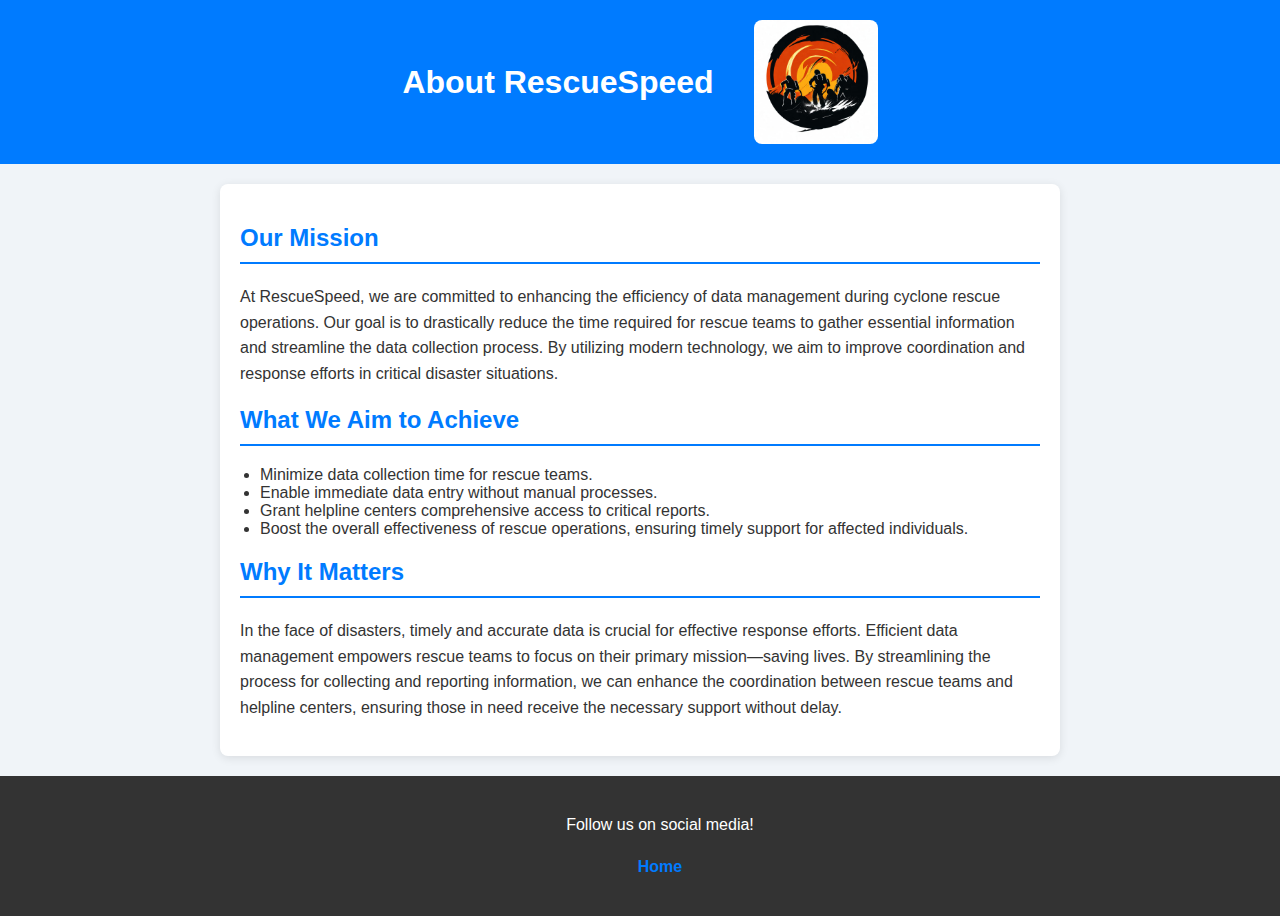
<file: FE_87/about.html>
<!DOCTYPE html>
<html lang="en">
<head>
    <meta charset="UTF-8">
    <meta name="viewport" content="width=device-width, initial-scale=1.0">
    <title>About Us - RescueSpeed</title>
    <style>
        body {
            font-family: 'Segoe UI', Tahoma, Geneva, Verdana, sans-serif;
            margin: 0;
            padding: 0;
            background-color: #f0f4f8;
            color: #333;
        }

        header {
            display: flex;
            justify-content: center; /* Center the heading */
            align-items: center;
            background-color: #007bff;
            color: white;
            padding: 20px;
        }

        .header-image {
            width: 10%; /* Image takes half the header */
            height: auto;
            max-height: 200px;
            object-fit: cover;
            border-radius: 8px; /* Rounded corners for image */
            margin-left: 20px; /* Space between title and image */
        }

        .title {
            margin: 0;
            text-align: center; /* Center text */
            padding-right: 20px; /* Space for the image */
        }

        .content {
            max-width: 800px;
            margin: 20px auto;
            padding: 20px;
            background: white;
            border-radius: 8px;
            box-shadow: 0 2px 10px rgba(0, 0, 0, 0.1);
        }

        h2 {
            color: #007bff;
            margin-top: 20px;
            border-bottom: 2px solid #007bff;
            padding-bottom: 10px;
        }

        p {
            line-height: 1.6;
        }

        ul {
            list-style-type: disc;
            padding-left: 20px;
            margin: 10px 0 20px;
        }

        footer {
            background-color: #333;
            color: white;
            text-align: center;
            padding: 20px;
            position: relative;
            bottom: 0;
            width: 100%;
        }

        footer a {
            color: #007bff;
            text-decoration: none;
            font-weight: bold;
        }

        footer a:hover {
            text-decoration: underline;
        }

        .get-involved {
            background-color: #e9ecef;
            padding: 15px;
            border-radius: 5px;
            margin: 20px 0;
        }

        @media (max-width: 600px) {
            .header-image {
                width: 100%; /* Full width on smaller screens */
                max-height: 200px;
                margin-left: 0; /* Remove margin on smaller screens */
            }

            header {
                flex-direction: column; /* Stack elements vertically */
                align-items: center; /* Center align */
            }

            .title {
                padding-right: 0; /* Remove padding on small screens */
            }

            .content {
                padding: 15px;
            }

            footer {
                font-size: 14px;
            }
        }
    </style>
</head>
<body>
    <header>
        <h1 class="title">About RescueSpeed</h1>
        <img src="about.jpg" alt="Disaster Management" class="header-image">
    </header>
    
    <section class="content">
        <h2>Our Mission</h2>
        <p>At RescueSpeed, we are committed to enhancing the efficiency of data management during cyclone rescue operations. Our goal is to drastically reduce the time required for rescue teams to gather essential information and streamline the data collection process. By utilizing modern technology, we aim to improve coordination and response efforts in critical disaster situations.</p>

        <h2>What We Aim to Achieve</h2>
        <ul>
            <li>Minimize data collection time for rescue teams.</li>
            <li>Enable immediate data entry without manual processes.</li>
            <li>Grant helpline centers comprehensive access to critical reports.</li>
            <li>Boost the overall effectiveness of rescue operations, ensuring timely support for affected individuals.</li>
        </ul>

        <h2>Why It Matters</h2>
        <p>In the face of disasters, timely and accurate data is crucial for effective response efforts. Efficient data management empowers rescue teams to focus on their primary mission—saving lives. By streamlining the process for collecting and reporting information, we can enhance the coordination between rescue teams and helpline centers, ensuring those in need receive the necessary support without delay.</p>

            </section>

    <footer>
        <p>Follow us on social media!</p>
        <p><a href="index.html">Home</a></p>
    </footer>
</body>
</html>
</file>
